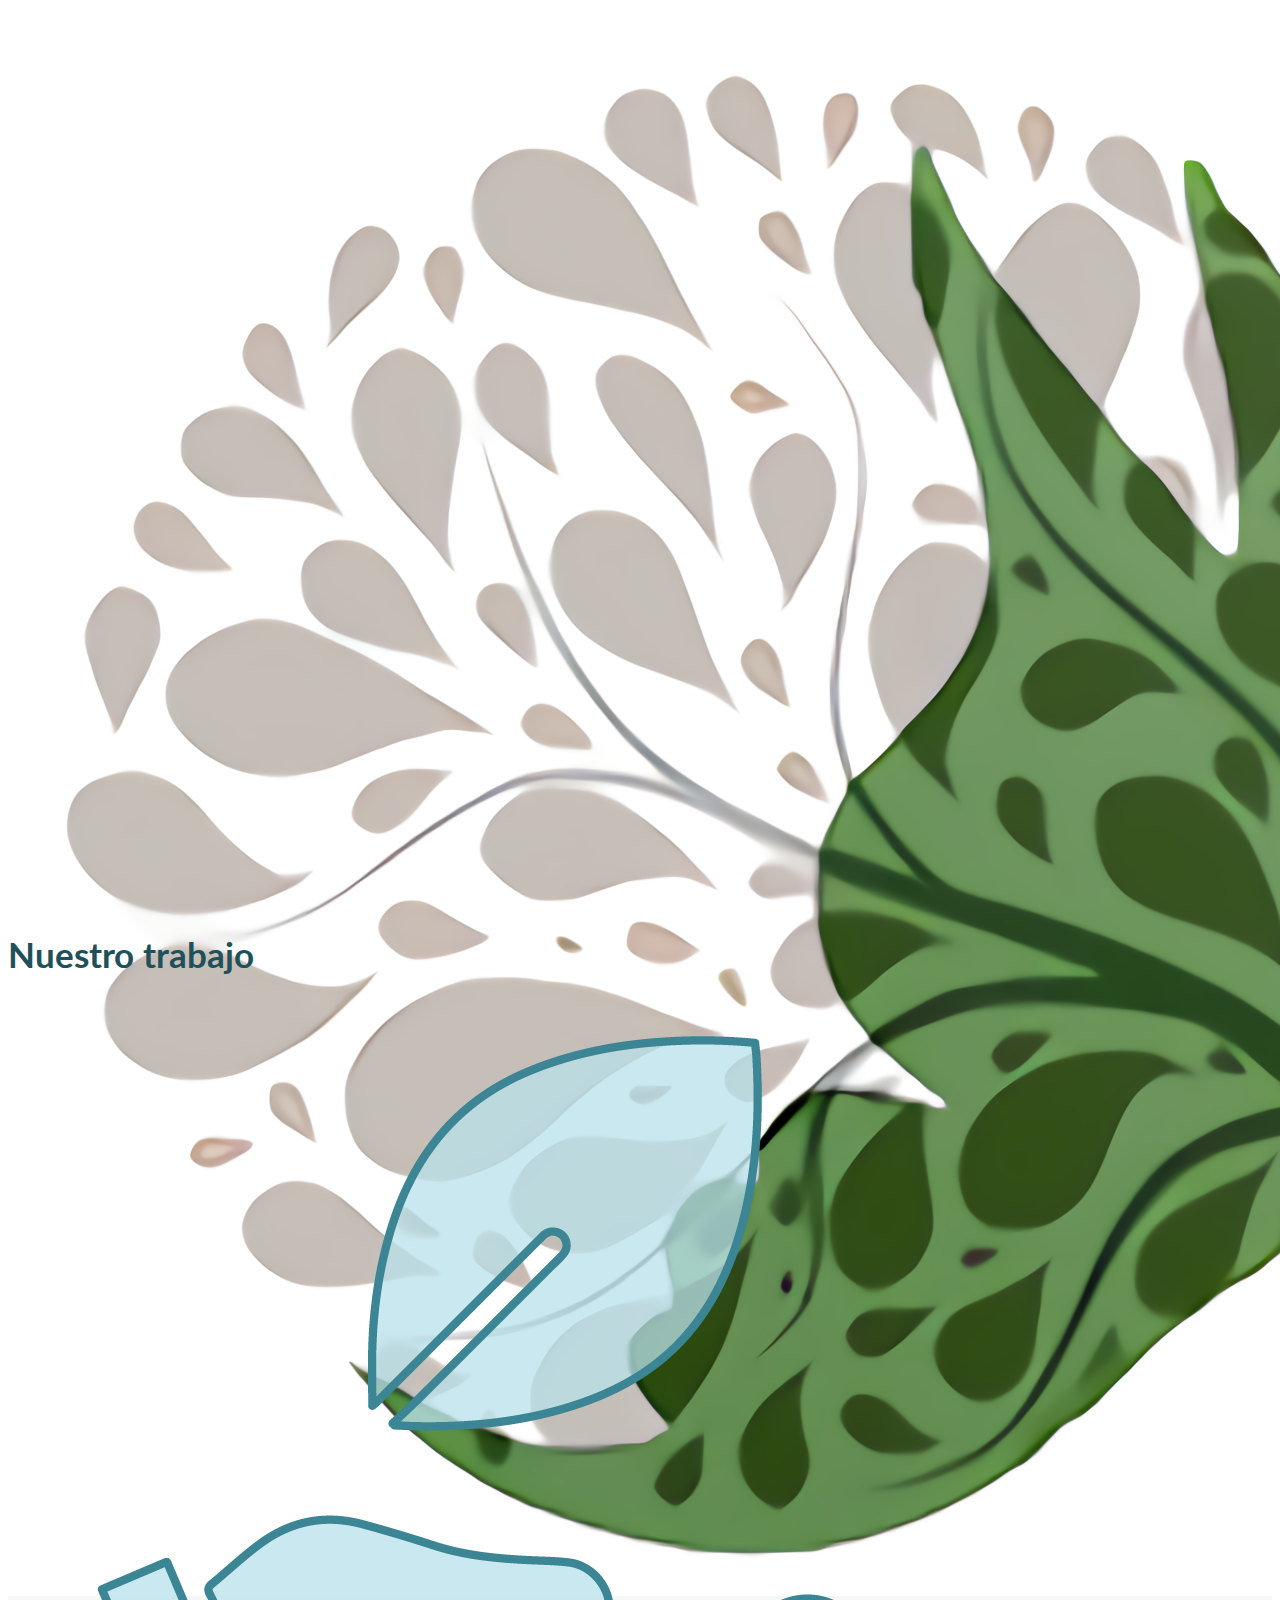
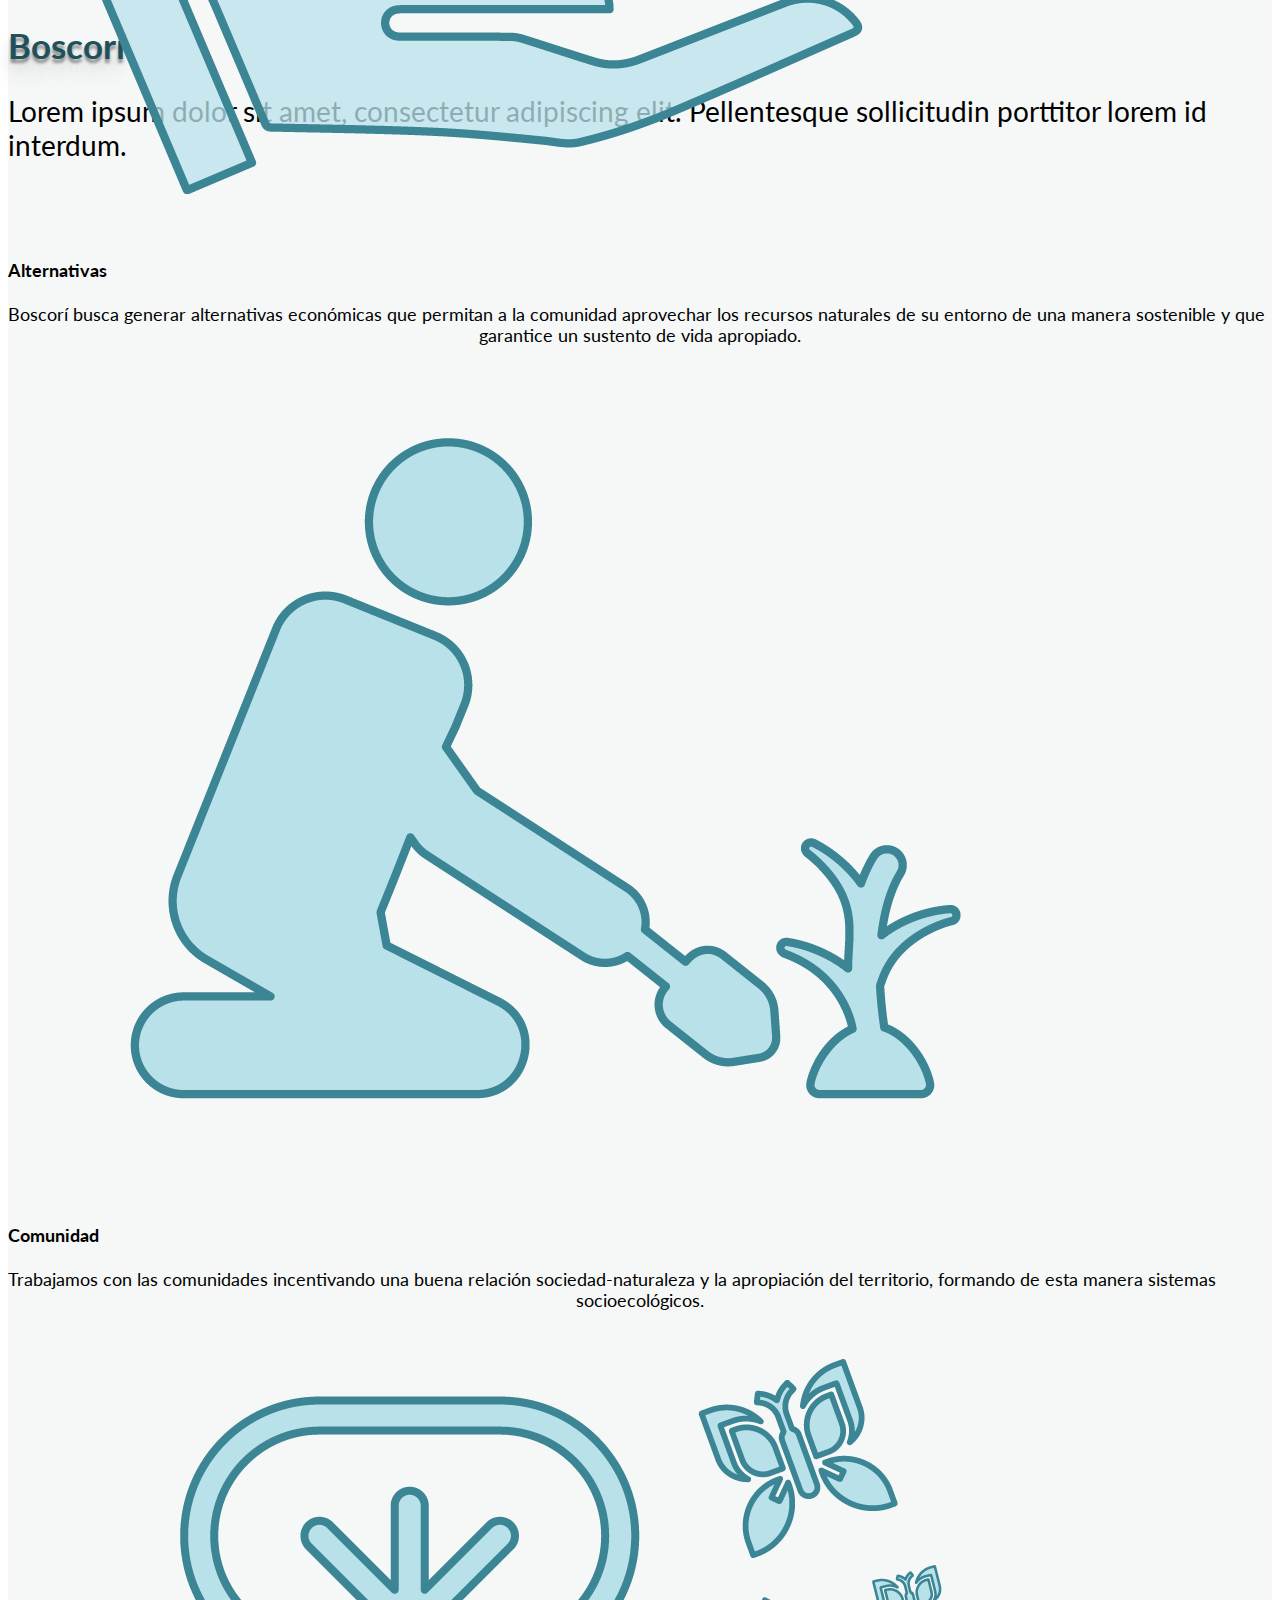
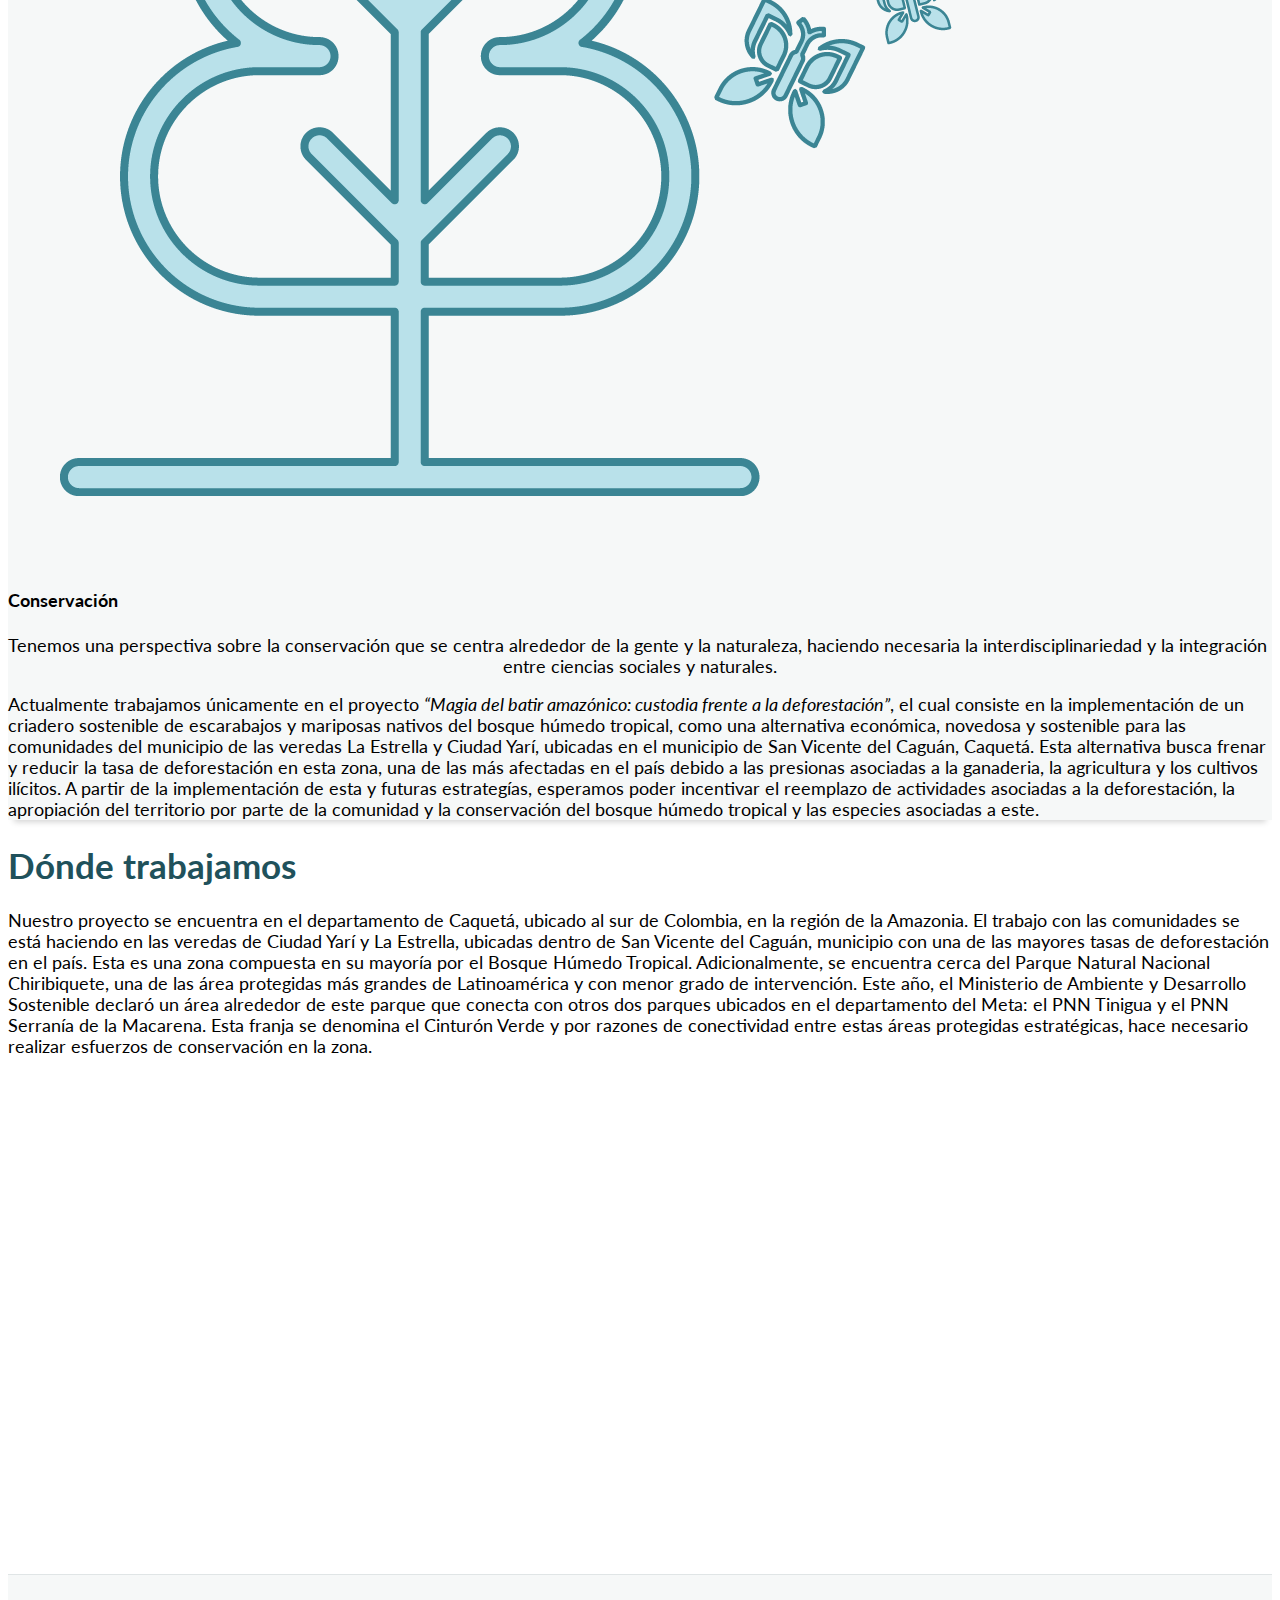
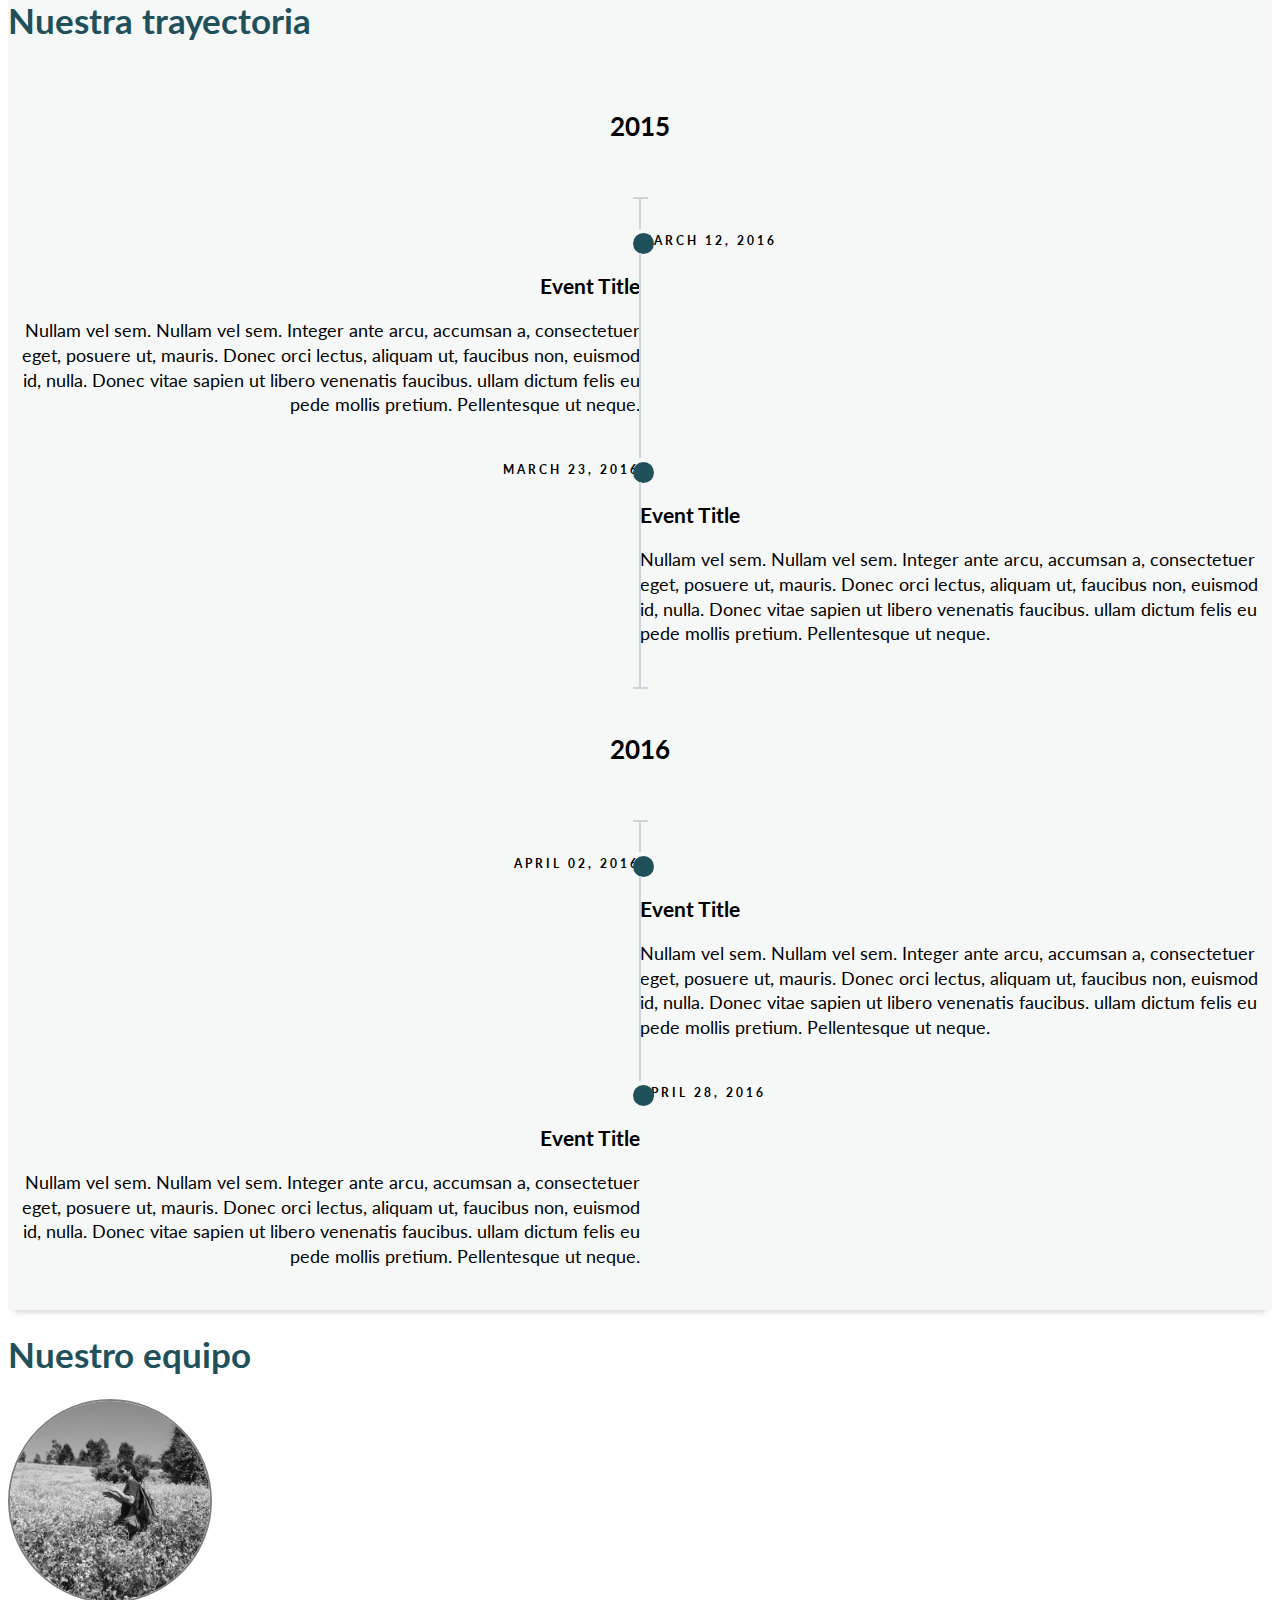
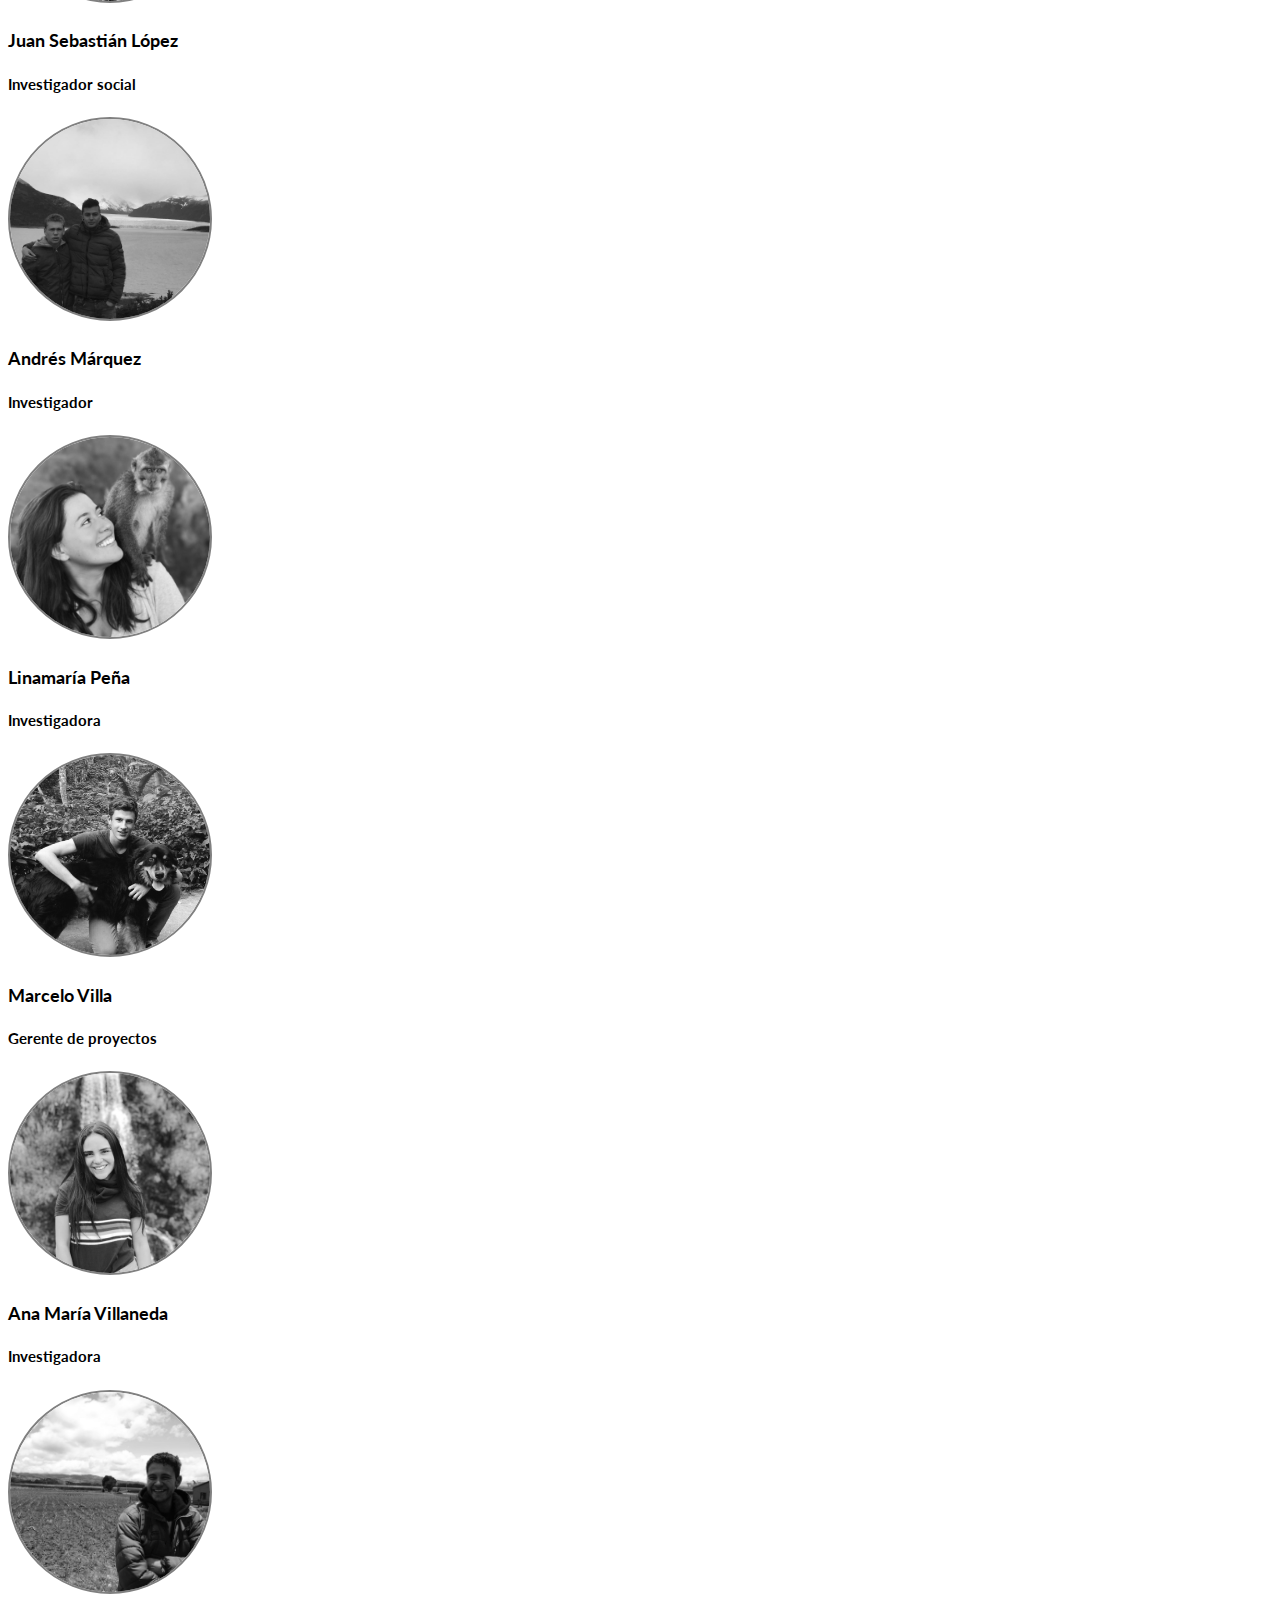
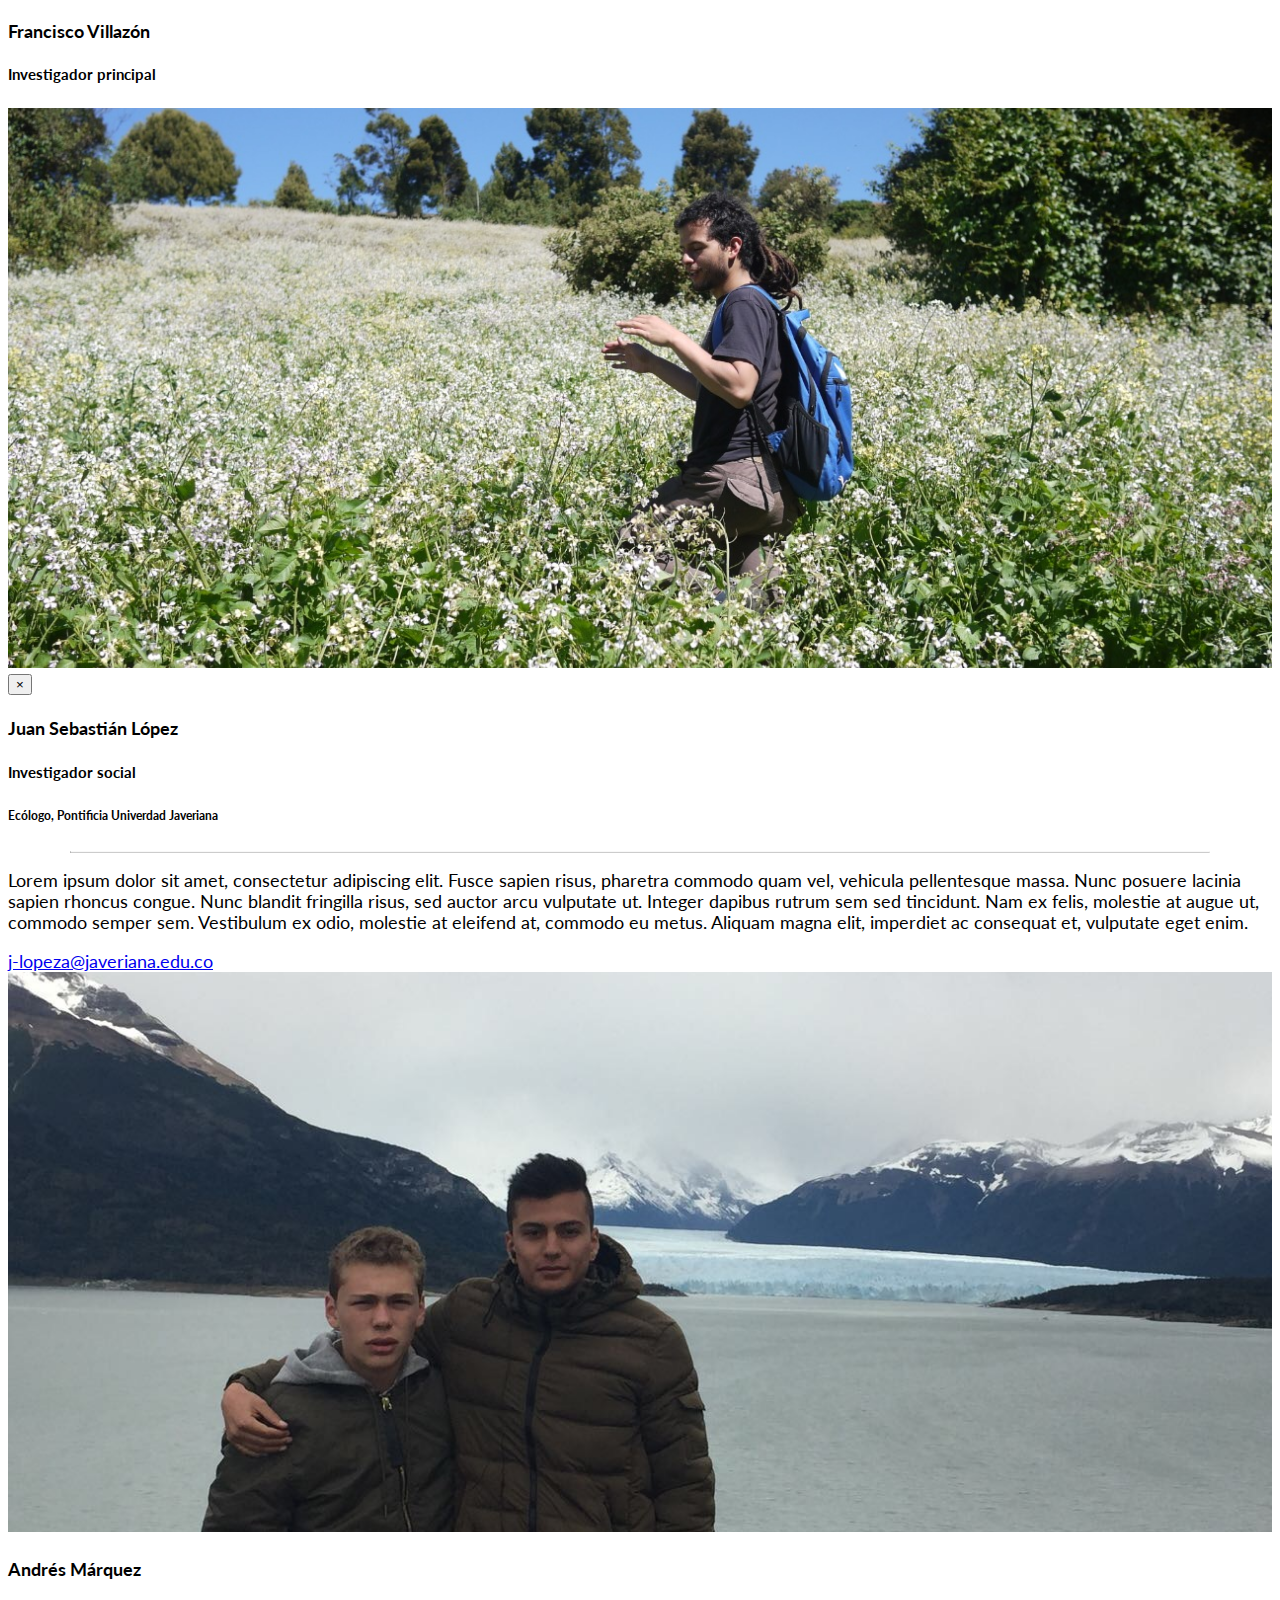
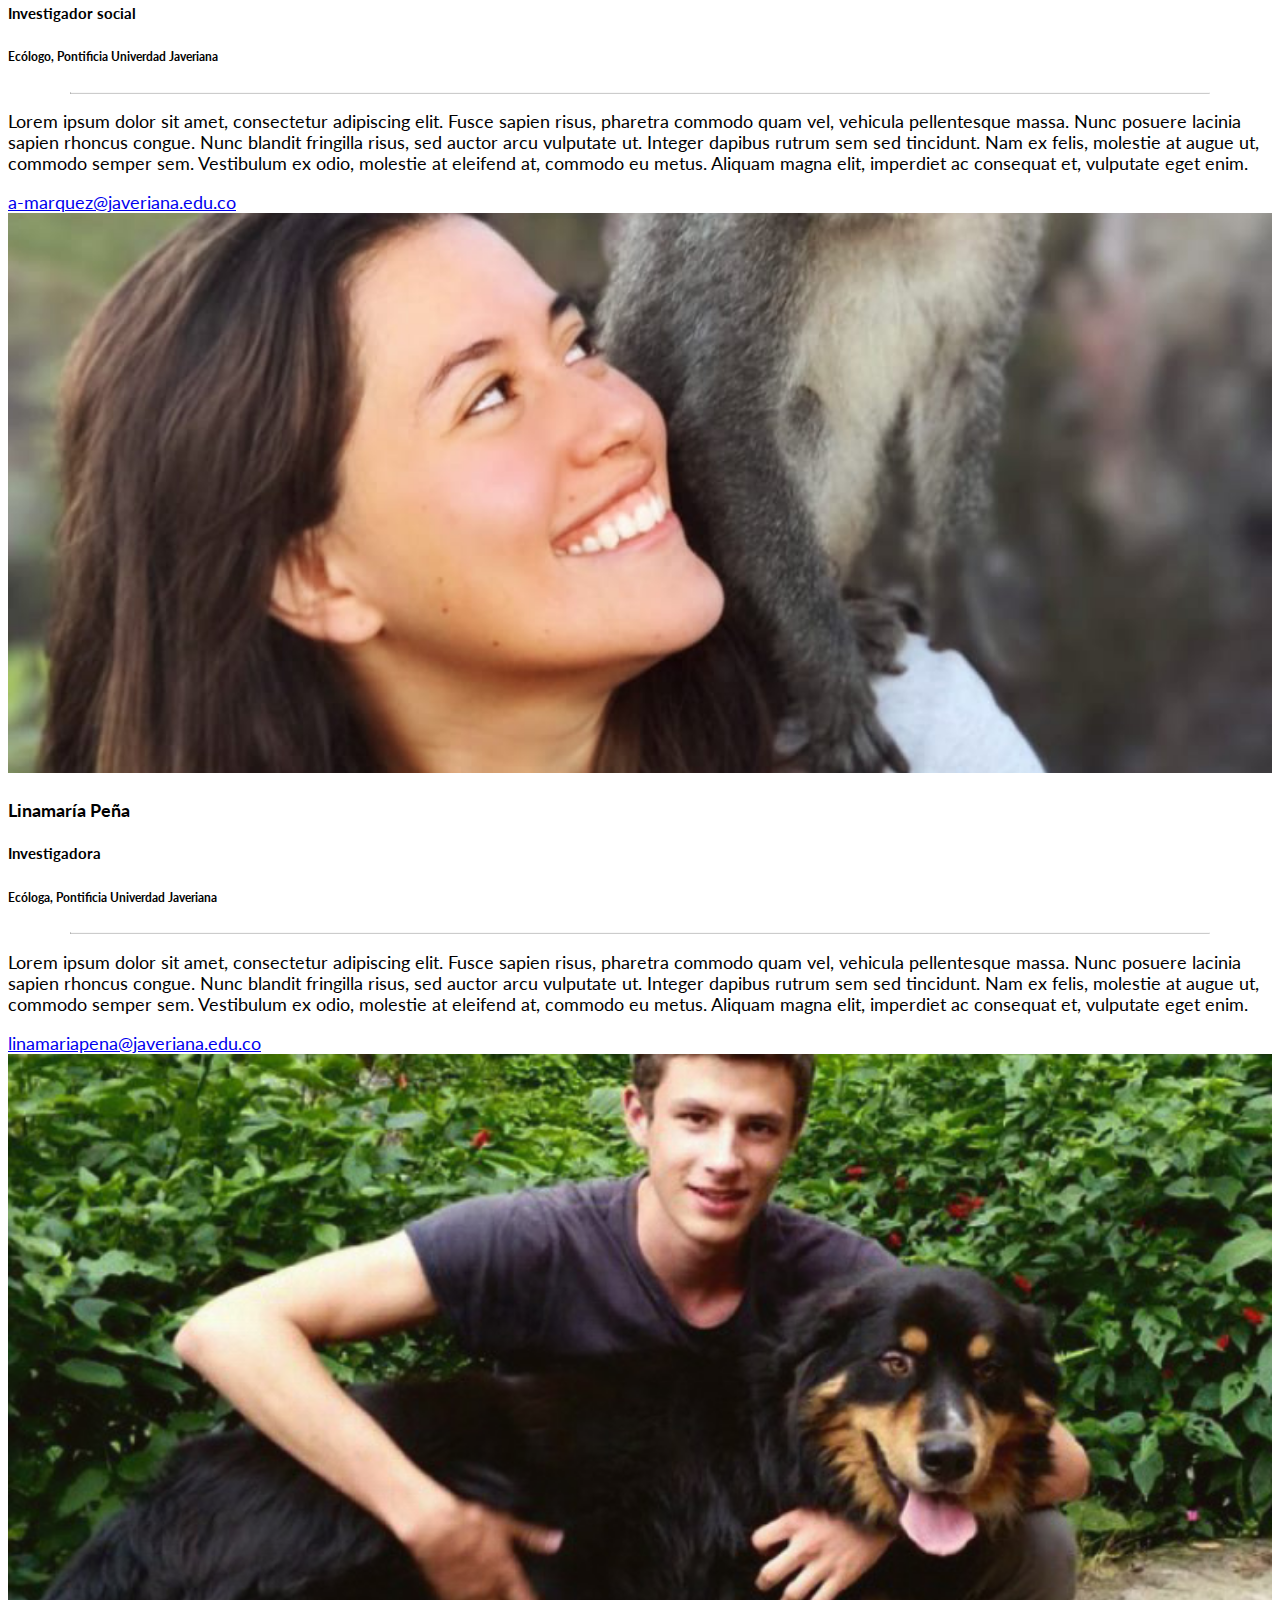
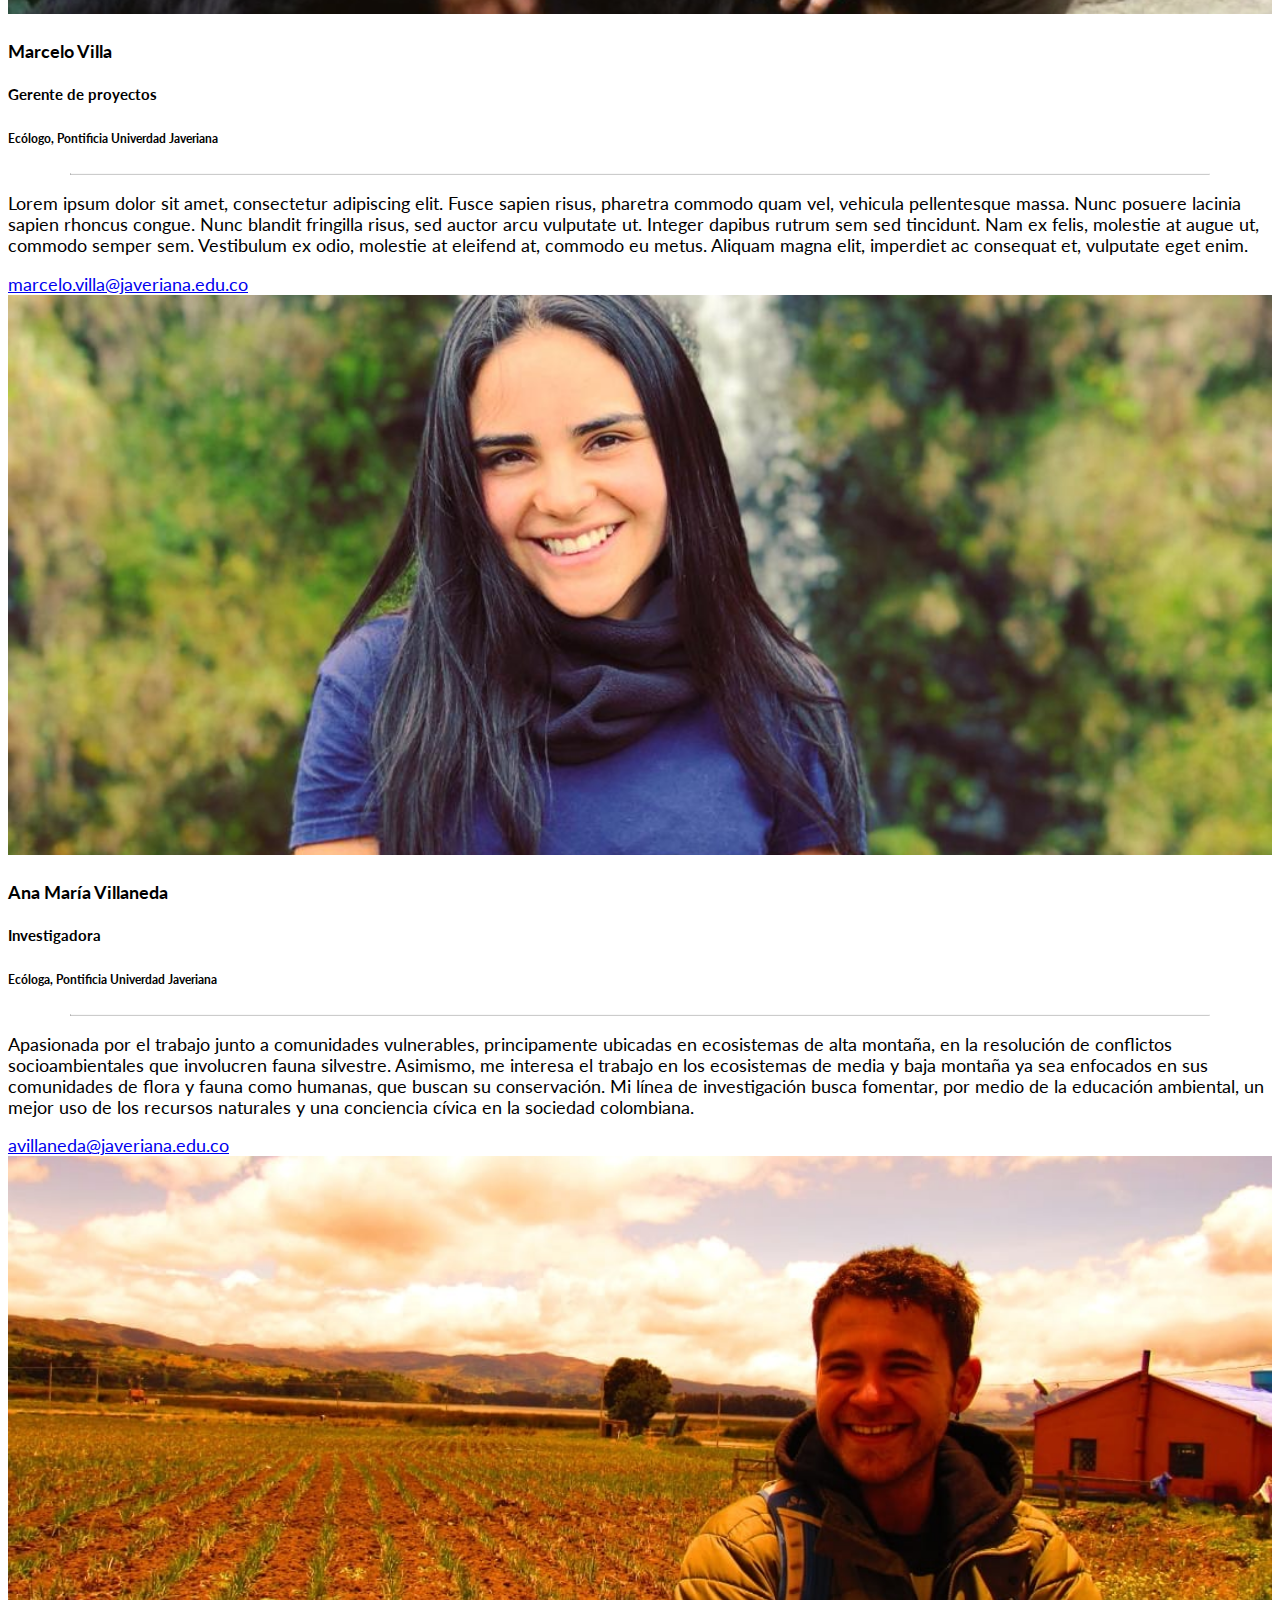
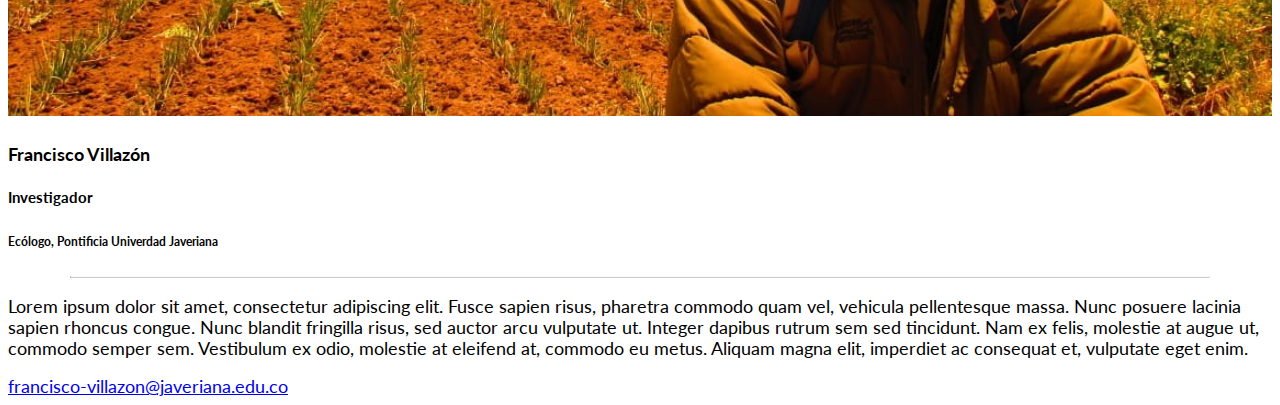
<file: index.html>
<!DOCTYPE html>
<html lang="en">
<head>
    <meta charset="UTF-8">
    <meta name="viewport" content="width=device-width, initial-scale=1, maximum-scale=1">
    <title>Boscorí</title>

    <!-- css CDN's -->
    <link rel="stylesheet" href="https://stackpath.bootstrapcdn.com/bootstrap/4.1.3/css/bootstrap.min.css" integrity="sha384-MCw98/SFnGE8fJT3GXwEOngsV7Zt27NXFoaoApmYm81iuXoPkFOJwJ8ERdknLPMO" crossorigin="anonymous">
    <link href="https://unpkg.com/aos@2.3.1/dist/aos.css" rel="stylesheet">
    <link rel="stylesheet" href="https://js.arcgis.com/4.9/esri/css/main.css">
    <link href="https://fonts.googleapis.com/css?family=Lato:300,700" rel="stylesheet">
    <link rel="stylesheet" href="https://use.fontawesome.com/releases/v5.5.0/css/all.css" integrity="sha384-B4dIYHKNBt8Bc12p+WXckhzcICo0wtJAoU8YZTY5qE0Id1GSseTk6S+L3BlXeVIU" crossorigin="anonymous">

    <!-- own css -->
    <link rel="stylesheet" href="css/timeline.css">
    <link rel="stylesheet" href="css/style.css">

</head>
<body>

    <!-- JUMBOTRON -->
    <div class="jumbotron d-flex flex-column justify-content-center">
        <img src="img/logo.png" class="w-25 mx-auto d-block logo mt-3" alt="">
        <div class="text-center">
            <h1 class="display-2">Boscorí</h1>
            <p class="text-muted mt-2 big w-75 mx-auto">Lorem ipsum dolor sit amet, consectetur adipiscing elit. Pellentesque sollicitudin porttitor lorem id interdum.</p>
        </div>
        <hr class="w-50">
    </div>

    <!-- OUR WORK -->
    <div class="section-1">
        <div class="container py-5">
            <h1 class="text-center">Nuestro trabajo</h1>
            <div class="row mt-5 text-center">
                <div class="col-lg-4 col-md-6 mb-5">
                    <img src="img/icon-1.png" class="img-fluid w-50 mb-3" alt="">
                    <h4>Alternativas</h4>
                    <p class="w-75 mx-auto text-justify align-last">
                        Boscorí busca generar alternativas económicas que permitan a la comunidad aprovechar los recursos naturales de su entorno de una manera sostenible y que garantice un sustento de vida apropiado.
                    </p>
                </div>
                <div class="col-lg-4 col-md-6 mb-5">
                    <img src="img/icon-2.png" class="img-fluid w-50 mb-3" alt="">
                    <h4>Comunidad</h4>
                    <p class="w-75 mx-auto text-justify align-last">
                        Trabajamos con las comunidades incentivando una buena relación sociedad-naturaleza y la apropiación del territorio, formando de esta manera sistemas socioecológicos.
                    </p>
                </div>
                <div class="col-lg-4 col-md-6 mx-auto mb-5">
                    <img src="img/icon-3.png" class="img-fluid w-50 mb-3" alt="">
                    <h4>Conservación</h4>
                    <p class="w-75 mx-auto text-justify align-last">
                        Tenemos una perspectiva sobre la conservación que se centra alrededor de la gente y la naturaleza, haciendo necesaria la interdisciplinariedad y la integración entre ciencias sociales y naturales.
                    </p>
                </div>
            </div>
            <p class="mt-5 w-100 text-justify mx-auto">
                Actualmente trabajamos únicamente en el proyecto <em>&ldquo;Magia del batir amazónico: custodia frente a la deforestación&rdquo;</em>, el cual consiste en la implementación de un criadero sostenible de escarabajos y mariposas nativos del bosque húmedo tropical, como una alternativa económica, novedosa y sostenible para las comunidades del municipio de las veredas La Estrella y Ciudad Yarí, ubicadas en el municipio de San Vicente del Caguán, Caquetá. Esta alternativa busca frenar y reducir la tasa de deforestación en esta zona, una de las más afectadas en el país debido a las presionas asociadas a la ganaderia, la agricultura y los cultivos ilícitos. A partir de la implementación de esta y futuras estrategías, esperamos poder incentivar el reemplazo de actividades asociadas a la deforestación, la apropiación del territorio por parte de la comunidad y la conservación del bosque húmedo tropical y las especies asociadas a este.
            </p>
        </div>
    </div>

    <!-- WHERE ARE WE -->
    <div class="section-2">
        <div class="container py-5">
            <h1 class="text-center">Dónde trabajamos</h1>

            <div class="mt-3 h-100 d-flex flex-column justify-content-center">
                <div class="row">
                    <div class="col-lg-6 d-flex flex-column justify-content-center mb-3">
                        <p class="text-justify">
                            Nuestro proyecto se encuentra en el departamento de Caquetá, ubicado al sur de Colombia, en la región de la Amazonia. El trabajo con las comunidades se está haciendo en las veredas de Ciudad Yarí y La Estrella, ubicadas dentro de San Vicente del Caguán, municipio con una de las mayores tasas de deforestación en el país. Esta es una zona compuesta en su mayoría por el Bosque Húmedo Tropical. Adicionalmente, se encuentra cerca del Parque Natural Nacional Chiribiquete, una de las área protegidas más grandes de Latinoamérica y con menor grado de intervención. Este año, el Ministerio de Ambiente y Desarrollo Sostenible declaró un área alrededor de este parque que conecta con otros dos parques ubicados en el departamento del Meta: el PNN Tinigua y el PNN Serranía de la Macarena. Esta franja se denomina el Cinturón Verde y por razones de conectividad entre estas áreas protegidas estratégicas, hace necesario realizar esfuerzos de conservación en la zona.
                        </p>
                    </div>
                    <div class="col-lg-6">
                        <div id="map" class="mx-auto"></div>
                    </div>
                </div>
            </div>

        </div>
    </div>


    <!-- TIMELINE -->
    <div class="section-3">
        <div class="container py-5">
            <h1 class="text-center">Nuestra trayectoria</h1>
            <div class="row example-centered mt-5">
                <div class="col-12">
                    <ul class="timeline timeline-centered">

                        <!-- 2015 -->
                        <li class="timeline-item period beginning">
                            <div class="timeline-info"></div>
                            <div class="timeline-marker"></div>
                            <div class="timeline-content">
                                <h2 class="timeline-title">2015</h2>
                            </div>
                        </li>
                        <li class="timeline-item">
                            <div class="timeline-info">
                                <span>March 12, 2016</span>
                            </div>
                            <div class="timeline-marker"></div>
                            <div class="timeline-content">
                                <h3 class="timeline-title">Event Title</h3>
                                <p>Nullam vel sem. Nullam vel sem. Integer ante arcu, accumsan a, consectetuer eget, posuere ut, mauris. Donec orci lectus, aliquam ut, faucibus non, euismod id, nulla. Donec vitae sapien ut libero venenatis faucibus. ullam dictum felis
                                    eu pede mollis pretium. Pellentesque ut neque.</p>
                            </div>
                        </li>
                        <li class="timeline-item">
                            <div class="timeline-info">
                                <span>March 23, 2016</span>
                            </div>
                            <div class="timeline-marker"></div>
                            <div class="timeline-content">
                                <h3 class="timeline-title">Event Title</h3>
                                <p>Nullam vel sem. Nullam vel sem. Integer ante arcu, accumsan a, consectetuer eget, posuere ut, mauris. Donec orci lectus, aliquam ut, faucibus non, euismod id, nulla. Donec vitae sapien ut libero venenatis faucibus. ullam dictum felis
                                    eu pede mollis pretium. Pellentesque ut neque. </p>
                            </div>
                        </li>

                        <!-- 2016 -->
                        <li class="timeline-item period">
                            <div class="timeline-info"></div>
                            <div class="timeline-marker"></div>
                            <div class="timeline-content">
                                <h2 class="timeline-title">2016</h2>
                            </div>
                        </li>
                        <li class="timeline-item">
                            <div class="timeline-info">
                                <span>April 02, 2016</span>
                            </div>
                            <div class="timeline-marker"></div>
                            <div class="timeline-content">
                                <h3 class="timeline-title">Event Title</h3>
                                <p>Nullam vel sem. Nullam vel sem. Integer ante arcu, accumsan a, consectetuer eget, posuere ut, mauris. Donec orci lectus, aliquam ut, faucibus non, euismod id, nulla. Donec vitae sapien ut libero venenatis faucibus. ullam dictum felis
                                    eu pede mollis pretium. Pellentesque ut neque. </p>
                            </div>
                        </li>
                        <li class="timeline-item">
                            <div class="timeline-info">
                                <span>April 28, 2016</span>
                            </div>
                            <div class="timeline-marker"></div>
                            <div class="timeline-content">
                                <h3 class="timeline-title">Event Title</h3>
                                <p>Nullam vel sem. Nullam vel sem. Integer ante arcu, accumsan a, consectetuer eget, posuere ut, mauris. Donec orci lectus, aliquam ut, faucibus non, euismod id, nulla. Donec vitae sapien ut libero venenatis faucibus. ullam dictum felis
                                    eu pede mollis pretium. Pellentesque ut neque. </p>
                            </div>
                        </li>
                    </ul>
                </div>
            </div>
        </div>
    </div>

    <!-- OUR TEAM -->
    <div class="section-4">
        <div class="container">
            <h1 class="text-center my-3">Nuestro equipo</h1>
            <div class="row text-center pt-4">
                <div class="col-lg-4 col-sm-6 member mb-4">
                    <a href="" data-toggle="modal" data-target="#modal-JL"><img src="img/JL.jpg" alt=""></a>
                    <h4 class="mt-3">Juan Sebastián López</h4>
                    <h5 class="text-muted">Investigador social</h5>
                </div>
                <div class="col-lg-4 col-sm-6 member mb-4">
                    <a href="" data-toggle="modal" data-target="#modal-AM"><img src="img/AM.jpg" alt=""></a>
                    <h4 class="mt-3">Andrés Márquez</h4>
                    <h5 class="text-muted">Investigador</h5>
                </div>
                <div class="col-lg-4 col-sm-6 member mb-4">
                    <a href="" data-toggle="modal" data-target="#modal-LM"><img src="img/LP.jpg" alt=""></a>
                    <h4 class="mt-3">Linamaría Peña</h4>
                    <h5 class="text-muted">Investigadora</h5>
                </div>
                <div class="col-lg-4 col-sm-6 member mb-4">
                    <a href="" data-toggle="modal" data-target="#modal-MV"><img src="img/MV.png" alt=""></a>
                    <h4 class="mt-3">Marcelo Villa</h4>
                    <h5 class="text-muted">Gerente de proyectos</h5>
                </div>
                <div class="col-lg-4 col-sm-6 member mb-4">
                    <a href="" data-toggle="modal" data-target="#modal-AV"><img src="img/AV.jpg" alt=""></a>
                    <h4 class="mt-3">Ana María Villaneda</h4>
                    <h5 class="text-muted">Investigadora</h5>
                </div>
                <div class="col-lg-4 col-sm-6 member mb-4">
                    <a href="" data-toggle="modal" data-target="#modal-FV"><img src="img/FV.jpg" alt=""></a>
                    <h4 class="mt-3">Francisco Villazón</h4>
                    <h5 class="text-muted">Investigador principal</h5>
                </div>
            </div>
        </div>
    </div>

    <!-- MODALS -->
    <div class="modal fade" tabindex="-1" role="dialog" id="modal-JL">
        <div class="modal-dialog modal-lg" role="document">
            <div class="modal-content">
                <div class="modal-body p-0">
                    <div class="row full-member">
                        <div class="col-lg-5">
                            <img src="img/JL.jpg" alt="" class="img-fluid">
                        </div>
                        <div class="col-lg-7">
                            <button type="button" class="close ml-auto mr-2 mt-1" data-dismiss="modal" aria-label="Close">
                                <span aria-hidden="true">&times;</span>
                            </button>
                            <div class="d-flex flex-column justify-content-center p-5">
                                <h4>Juan Sebastián López</h4>
                                <h5 class="text-muted">Investigador social</h5>
                                <h6 class="text-muted">Ecólogo, Pontificia Univerdad Javeriana</h6>
                                <hr class="w-50 ml-0">
                                <p class="text-justify">
                                    Lorem ipsum dolor sit amet, consectetur adipiscing elit. Fusce sapien risus, pharetra commodo quam vel, vehicula pellentesque massa. Nunc posuere lacinia sapien rhoncus congue. Nunc blandit fringilla risus, sed auctor arcu vulputate ut. Integer dapibus rutrum sem sed tincidunt. Nam ex felis, molestie at augue ut, commodo semper sem. Vestibulum ex odio, molestie at eleifend at, commodo eu metus. Aliquam magna elit, imperdiet ac consequat et, vulputate eget enim.
                                </p>
                                <span>
                                    <i class="far fa-envelope text-muted"></i><a href="mailto:j-lopeza@javeriana.edu.co <j-lopeza@javeriana.edu.co>"> j-lopeza@javeriana.edu.co</a>
                                </span>
                            </div>
                        </div>
                    </div>
                </div>
            </div>
        </div>
    </div>
    <div class="modal fade" tabindex="-1" role="dialog" id="modal-AM">
        <div class="modal-dialog modal-lg" role="document">
            <div class="modal-content">
                <div class="modal-body p-0">
                    <div class="row full-member">
                        <div class="col-lg-5">
                            <img src="img/AM.jpg" alt="" class="img-fluid">
                        </div>
                        <div class="col-lg-7 d-flex flex-column justify-content-center p-5">
                            <h4>Andrés Márquez</h4>
                            <h5 class="text-muted">Investigador social</h5>
                            <h6 class="text-muted">Ecólogo, Pontificia Univerdad Javeriana</h6>
                            <hr class="w-50 ml-0">
                            <p class="text-justify">
                                Lorem ipsum dolor sit amet, consectetur adipiscing elit. Fusce sapien risus, pharetra commodo quam vel, vehicula pellentesque massa. Nunc posuere lacinia sapien rhoncus congue. Nunc blandit fringilla risus, sed auctor arcu vulputate ut. Integer dapibus rutrum sem sed tincidunt. Nam ex felis, molestie at augue ut, commodo semper sem. Vestibulum ex odio, molestie at eleifend at, commodo eu metus. Aliquam magna elit, imperdiet ac consequat et, vulputate eget enim.
                            </p>
                            <span>
                                <i class="far fa-envelope text-muted"></i><a href="mailto:j-lopeza@javeriana.edu.co <j-lopeza@javeriana.edu.co>"> a-marquez@javeriana.edu.co</a>
                            </span>
                        </div>
                    </div>
                </div>
            </div>
        </div>
    </div>
    <div class="modal fade" tabindex="-1" role="dialog" id="modal-LM">
        <div class="modal-dialog modal-lg" role="document">
            <div class="modal-content">
                <div class="modal-body p-0">
                    <div class="row full-member">
                        <div class="col-lg-5">
                            <img src="img/LP.jpg" alt="" class="img-fluid">
                        </div>
                        <div class="col-lg-7 d-flex flex-column justify-content-center p-5">
                            <h4>Linamaría Peña</h4>
                            <h5 class="text-muted">Investigadora</h5>
                            <h6 class="text-muted">Ecóloga, Pontificia Univerdad Javeriana</h6>
                            <hr class="w-50 ml-0">
                            <p class="text-justify">
                                Lorem ipsum dolor sit amet, consectetur adipiscing elit. Fusce sapien risus, pharetra commodo quam vel, vehicula pellentesque massa. Nunc posuere lacinia sapien rhoncus congue. Nunc blandit fringilla risus, sed auctor arcu vulputate ut. Integer dapibus rutrum sem sed tincidunt. Nam ex felis, molestie at augue ut, commodo semper sem. Vestibulum ex odio, molestie at eleifend at, commodo eu metus. Aliquam magna elit, imperdiet ac consequat et, vulputate eget enim.
                            </p>
                            <span>
                                <i class="far fa-envelope text-muted"></i><a href="mailto:j-lopeza@javeriana.edu.co <j-lopeza@javeriana.edu.co>"> linamariapena@javeriana.edu.co</a>
                            </span>
                        </div>
                    </div>
                </div>
            </div>
        </div>
    </div>
    <div class="modal fade" tabindex="-1" role="dialog" id="modal-MV">
        <div class="modal-dialog modal-lg" role="document">
            <div class="modal-content">
                <div class="modal-body p-0">
                    <div class="row full-member">
                        <div class="col-lg-5">
                            <img src="img/MV.png" alt="" class="img-fluid">
                        </div>
                        <div class="col-lg-7 d-flex flex-column justify-content-center p-5">
                            <h4>Marcelo Villa</h4>
                            <h5 class="text-muted">Gerente de proyectos</h5>
                            <h6 class="text-muted">Ecólogo, Pontificia Univerdad Javeriana</h6>
                            <hr class="w-50 ml-0">
                            <p class="text-justify">
                                Lorem ipsum dolor sit amet, consectetur adipiscing elit. Fusce sapien risus, pharetra commodo quam vel, vehicula pellentesque massa. Nunc posuere lacinia sapien rhoncus congue. Nunc blandit fringilla risus, sed auctor arcu vulputate ut. Integer dapibus rutrum sem sed tincidunt. Nam ex felis, molestie at augue ut, commodo semper sem. Vestibulum ex odio, molestie at eleifend at, commodo eu metus. Aliquam magna elit, imperdiet ac consequat et, vulputate eget enim.
                            </p>
                            <span>
                                <i class="far fa-envelope text-muted"></i><a href="mailto:j-lopeza@javeriana.edu.co <j-lopeza@javeriana.edu.co>"> marcelo.villa@javeriana.edu.co</a>
                            </span>
                        </div>
                    </div>
                </div>
            </div>
        </div>
    </div>
    <div class="modal fade" tabindex="-1" role="dialog" id="modal-AV">
        <div class="modal-dialog modal-lg" role="document">
            <div class="modal-content">
                <div class="modal-body p-0">
                    <div class="row full-member">
                        <div class="col-lg-5">
                            <img src="img/AV.jpg" alt="" class="img-fluid">
                        </div>
                        <div class="col-lg-7 d-flex flex-column justify-content-center p-5">
                            <h4>Ana María Villaneda</h4>
                            <h5 class="text-muted">Investigadora</h5>
                            <h6 class="text-muted">Ecóloga, Pontificia Univerdad Javeriana</h6>
                            <hr class="w-50 ml-0">
                            <p class="text-justify">
                                Apasionada por el trabajo junto a comunidades vulnerables, principamente ubicadas en ecosistemas de alta montaña, en la resolución de conflictos socioambientales que involucren fauna silvestre. Asimismo, me interesa el trabajo en los ecosistemas de media y baja montaña ya sea enfocados en sus comunidades de flora y fauna como humanas, que buscan su conservación. Mi línea de investigación busca fomentar, por medio de la educación ambiental, un mejor uso de los recursos naturales y una conciencia cívica en la sociedad colombiana.
                            </p>
                            <span>
                                <i class="far fa-envelope text-muted"></i><a href="mailto:j-lopeza@javeriana.edu.co <j-lopeza@javeriana.edu.co>"> avillaneda@javeriana.edu.co</a>
                            </span>
                        </div>
                    </div>
                </div>
            </div>
        </div>
    </div>
    <div class="modal fade" tabindex="-1" role="dialog" id="modal-FV">
        <div class="modal-dialog modal-lg" role="document">
            <div class="modal-content">
                <div class="modal-body p-0">
                    <div class="row full-member">
                        <div class="col-lg-5">
                            <img src="img/FV.jpg" alt="" class="img-fluid">
                        </div>
                        <div class="col-lg-7 d-flex flex-column justify-content-center p-5">
                            <h4>Francisco Villazón</h4>
                            <h5 class="text-muted">Investigador</h5>
                            <h6 class="text-muted">Ecólogo, Pontificia Univerdad Javeriana</h6>
                            <hr class="w-50 ml-0">
                            <p class="text-justify">
                                Lorem ipsum dolor sit amet, consectetur adipiscing elit. Fusce sapien risus, pharetra commodo quam vel, vehicula pellentesque massa. Nunc posuere lacinia sapien rhoncus congue. Nunc blandit fringilla risus, sed auctor arcu vulputate ut. Integer dapibus rutrum sem sed tincidunt. Nam ex felis, molestie at augue ut, commodo semper sem. Vestibulum ex odio, molestie at eleifend at, commodo eu metus. Aliquam magna elit, imperdiet ac consequat et, vulputate eget enim.
                            </p>
                            <span>
                                <i class="far fa-envelope text-muted"></i><a href="mailto:j-lopeza@javeriana.edu.co <j-lopeza@javeriana.edu.co>"> francisco-villazon@javeriana.edu.co</a>
                            </span>
                        </div>
                    </div>
                </div>
            </div>
        </div>
    </div>


    <!-- js CDN's -->
    <script src="https://code.jquery.com/jquery-3.3.1.slim.min.js" integrity="sha384-q8i/X+965DzO0rT7abK41JStQIAqVgRVzpbzo5smXKp4YfRvH+8abtTE1Pi6jizo" crossorigin="anonymous"></script>
    <script src="https://cdnjs.cloudflare.com/ajax/libs/popper.js/1.14.3/umd/popper.min.js" integrity="sha384-ZMP7rVo3mIykV+2+9J3UJ46jBk0WLaUAdn689aCwoqbBJiSnjAK/l8WvCWPIPm49" crossorigin="anonymous"></script>
    <script src="https://stackpath.bootstrapcdn.com/bootstrap/4.1.3/js/bootstrap.min.js" integrity="sha384-ChfqqxuZUCnJSK3+MXmPNIyE6ZbWh2IMqE241rYiqJxyMiZ6OW/JmZQ5stwEULTy" crossorigin="anonymous"></script>
    <script src="https://unpkg.com/aos@2.3.1/dist/aos.js"></script>
    <script src="https://js.arcgis.com/4.9/"></script>

    <!-- own js file -->
    <script src="js/main.js"></script>
</body>
</html>
</file>
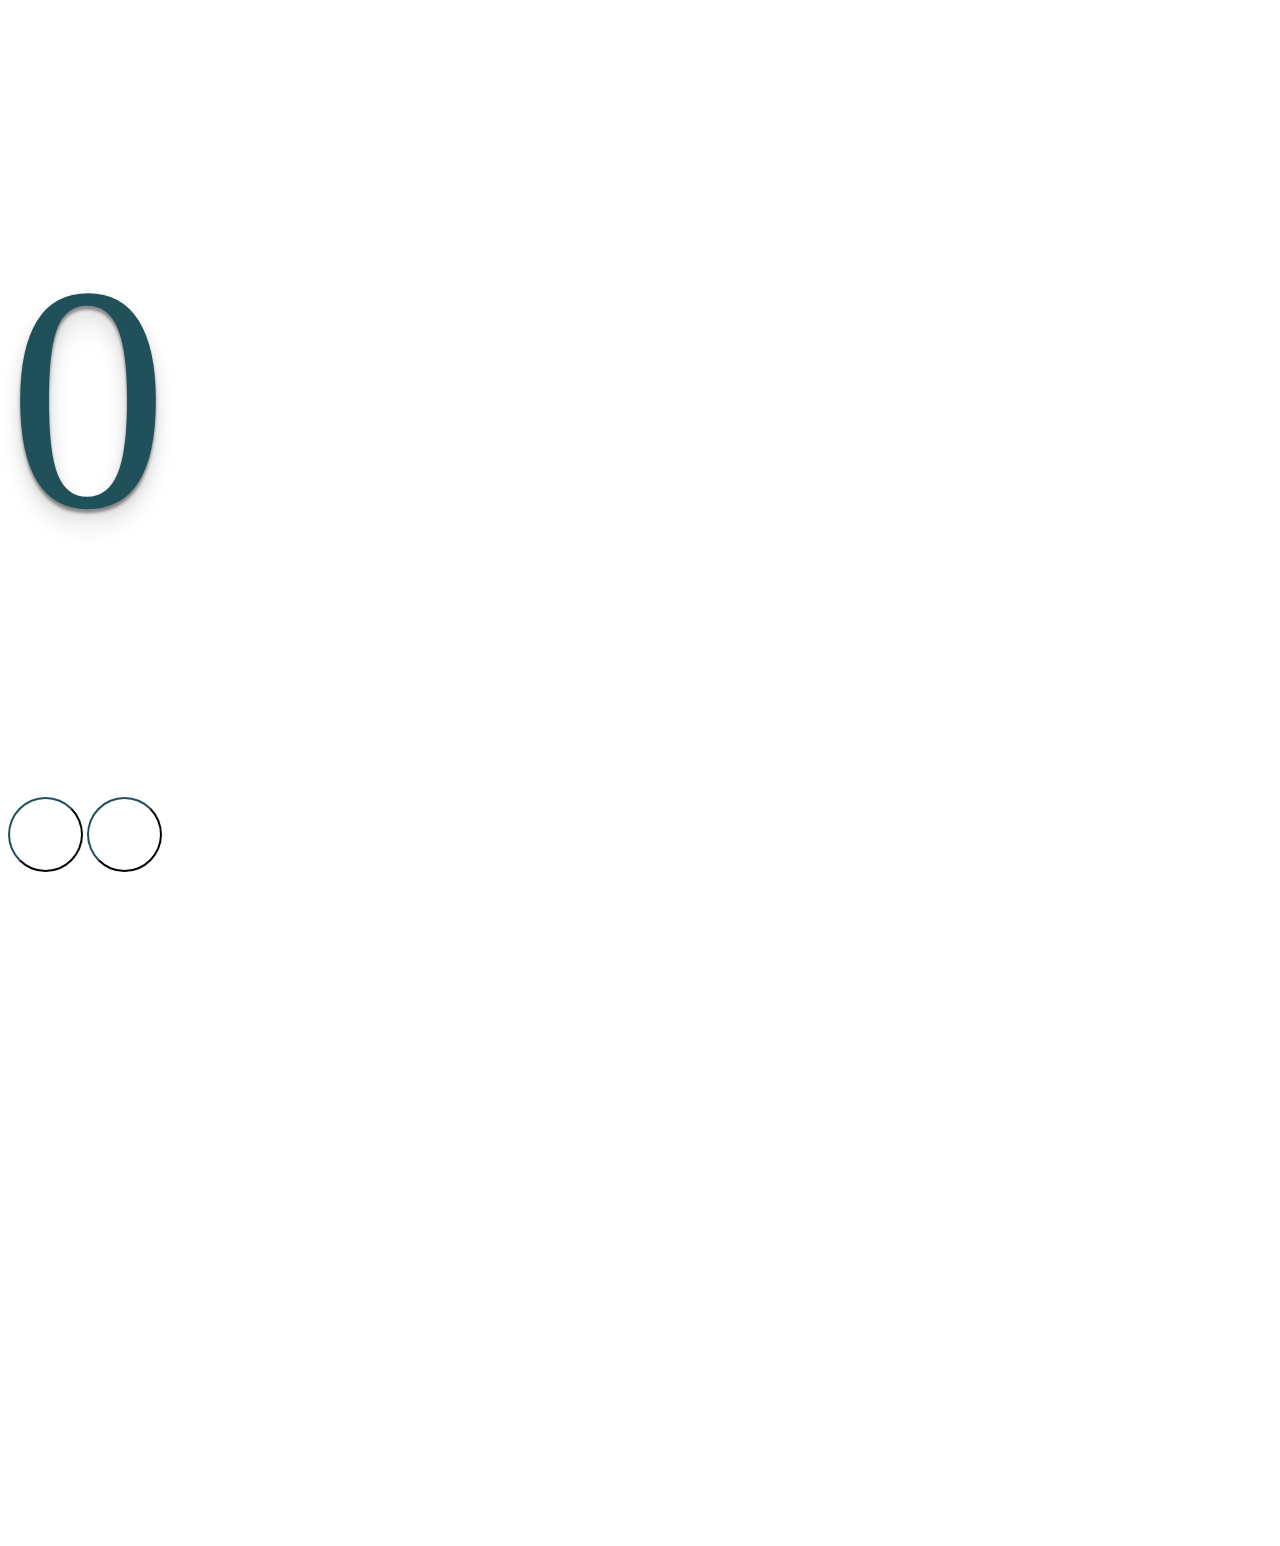
<file: presentacion.html>
<!DOCTYPE html>
<html lang="en">
<head>
    <meta charset="UTF-8">
    <title>Presentación | Boscorí</title>
    <link rel="stylesheet" href="https://stackpath.bootstrapcdn.com/bootstrap/4.1.3/css/bootstrap.min.css" integrity="sha384-MCw98/SFnGE8fJT3GXwEOngsV7Zt27NXFoaoApmYm81iuXoPkFOJwJ8ERdknLPMO" crossorigin="anonymous">
    <link href="https://unpkg.com/aos@2.3.1/dist/aos.css" rel="stylesheet">
    <link rel="stylesheet" href="https://js.arcgis.com/4.9/esri/css/main.css">
    <link href="https://fonts.googleapis.com/css?family=Lato:300,400" rel="stylesheet">
    <link rel="stylesheet" href="https://use.fontawesome.com/releases/v5.5.0/css/all.css" integrity="sha384-B4dIYHKNBt8Bc12p+WXckhzcICo0wtJAoU8YZTY5qE0Id1GSseTk6S+L3BlXeVIU" crossorigin="anonymous">

    <link rel="stylesheet" href="css/style2.css">
</head>
<body>

    <div class="row">
        <div class="col-md-12 text-center d-flex flex-column justify-content-center">
            <h1 class="display-1 counter mb-5">0</h1>
            <div class="mt-5">
                <button class="btn btn-outline-primary shadow start mr-3"><i class="fas fa-play"></i></button>
                <button class="btn btn-outline-primary shadow pause ml-3"><i class="fas fa-pause"></i></button>
            </div>
        </div>
    </div>


    <iframe class="d-block mx-auto mb-5" src="//slides.com/marcelovilla9/deck-3/embed?style=light" width="576" height="420" scrolling="no" frameborder="0" webkitallowfullscreen mozallowfullscreen allowfullscreen></iframe>



<script src="https://code.jquery.com/jquery-3.3.1.slim.min.js" integrity="sha384-q8i/X+965DzO0rT7abK41JStQIAqVgRVzpbzo5smXKp4YfRvH+8abtTE1Pi6jizo" crossorigin="anonymous"></script>
<script src="js/timer.js"></script>

</body>
</html>
</file>
<file: css/timeline.css>
/*

Taken from: https://freefrontend.com/css-timelines/
CodPen:     https://codepen.io/z-/pen/bwPBjY

*/



/*==================================
    TIMELINE
==================================*/
/*-- GENERAL STYLES
------------------------------*/
.timeline {
    line-height: 1.4em;
    list-style: none;
    margin: 0;
    padding: 0;
    width: 100%;
}
.timeline h1, .timeline h2, .timeline h3, .timeline h4, .timeline h5, .timeline h6 {
    line-height: inherit;
}

/*----- TIMELINE ITEM -----*/
.timeline-item {
    padding-left: 40px;
    position: relative;
}
.timeline-item:last-child {
    padding-bottom: 0;
}

/*----- TIMELINE INFO -----*/
.timeline-info {
    font-size: 12px;
    font-weight: 700;
    letter-spacing: 3px;
    margin: 0 0 .5em 0;
    text-transform: uppercase;
    white-space: nowrap;
}

/*----- TIMELINE MARKER -----*/
.timeline-marker {
    position: absolute;
    top: 0;
    bottom: 0;
    left: 0;
    width: 15px;
}
.timeline-marker:before {
    background: #20515B;
    border: 3px solid transparent;
    border-radius: 100%;
    content: "";
    display: block;
    height: 15px;
    position: absolute;
    top: 4px;
    left: 0;
    width: 15px;
    transition: background 0.3s ease-in-out, border 0.3s ease-in-out;
}
.timeline-marker:after {
    content: "";
    width: 2px;
    background: #CCD5DB;
    display: block;
    position: absolute;
    top: 24px;
    bottom: 0;
    left: 6px;
}
.timeline-item:last-child .timeline-marker:after {
    content: none;
}

.timeline-item:not(.period):hover .timeline-marker:before {
    background: transparent;
    border: 3px solid #20515B;
}

/*----- TIMELINE CONTENT -----*/
.timeline-content {
    padding-bottom: 40px;
}
.timeline-content p:last-child {
    margin-bottom: 0;
}

/*----- TIMELINE PERIOD -----*/
.period {
    padding: 0;
}
.period .timeline-info {
    display: none;
}
.period .timeline-marker:before {
    background: transparent;
    content: "";
    width: 15px;
    height: auto;
    border: none;
    border-radius: 0;
    top: 0;
    bottom: 30px;
    position: absolute;
    border-top: 2px solid #CCD5DB;
    border-bottom: 2px solid #CCD5DB;
}
.period .timeline-marker:after {
    content: "";
    height: 32px;
    top: auto;
}
.period .timeline-content {
    padding: 40px 0 70px;
}
.period .timeline-title {
    margin: 0;
}

/*----------------------------------------------
    MOD: TIMELINE SPLIT
----------------------------------------------*/
@media (min-width: 768px) {
    .timeline-split .timeline, .timeline-centered .timeline {
        display: table;
    }
    .timeline-split .timeline-item, .timeline-centered .timeline-item {
        display: table-row;
        padding: 0;
    }
    .timeline-split .timeline-info, .timeline-centered .timeline-info,
    .timeline-split .timeline-marker,
    .timeline-centered .timeline-marker,
    .timeline-split .timeline-content,
    .timeline-centered .timeline-content,
    .timeline-split .period .timeline-info,
    .timeline-centered .period .timeline-info {
        display: table-cell;
        vertical-align: top;
    }
    .timeline-split .timeline-marker, .timeline-centered .timeline-marker {
        position: relative;
    }
    .timeline-split .timeline-content, .timeline-centered .timeline-content {
        padding-left: 30px;
    }
    .timeline-split .timeline-info, .timeline-centered .timeline-info {
        padding-right: 30px;
    }
    .timeline-split .period .timeline-title, .timeline-centered .period .timeline-title {
        position: relative;
        left: -45px;
    }
}

/*----------------------------------------------
    MOD: TIMELINE CENTERED
----------------------------------------------*/
@media (min-width: 992px) {
    .timeline-centered,
    .timeline-centered .timeline-item,
    .timeline-centered .timeline-info,
    .timeline-centered .timeline-marker,
    .timeline-centered .timeline-content {
        display: block;
        margin: 0;
        padding: 0;
    }
    .timeline-centered .timeline-item {
        padding-bottom: 40px;
        overflow: hidden;
    }
    .timeline-centered .timeline-marker {
        position: absolute;
        left: 50%;
        margin-left: -7.5px;
    }
    .timeline-centered .timeline-info,
    .timeline-centered .timeline-content {
        width: 50%;
    }
    .timeline-centered > .timeline-item:nth-child(odd) .timeline-info {
        float: left;
        text-align: right;
        padding-right: 30px;
    }
    .timeline-centered > .timeline-item:nth-child(odd) .timeline-content {
        float: right;
        text-align: left;
        padding-left: 30px;
    }
    .timeline-centered > .timeline-item:nth-child(even) .timeline-info {
        float: right;
        text-align: left;
        padding-left: 30px;
    }
    .timeline-centered > .timeline-item:nth-child(even) .timeline-content {
        float: left;
        text-align: right;
        padding-right: 30px;
    }
    .timeline-centered > .timeline-item.period .timeline-content {
        float: none;
        padding: 0;
        width: 100%;
        text-align: center;
    }
    .timeline-centered .timeline-item.period {
        padding: 50px 0 90px;
    }
    .timeline-centered .period .timeline-marker:after {
        height: 30px;
        bottom: 0;
        top: auto;
    }
    .timeline-centered .period .timeline-title {
        left: auto;
    }
}

/*----------------------------------------------
    MOD: MARKER OUTLINE
----------------------------------------------*/
.marker-outline .timeline-marker:before {
    background: transparent;
    border-color: #FF6B6B;
}
.marker-outline .timeline-item:hover .timeline-marker:before {
    background: #FF6B6B;
}
</file>
<file: css/style.css>
html, body {
    font-family: 'Lato';
    /*font-size: 1.1em;*/
}

body {
    font-size: 1.1rem;
}

.big {
    font-size: 1.75rem;
}

.align-last {
    text-align-last: center;
}


.jumbotron {
    background-color: transparent;
    height: 100vh;
}

.jumbotron h1 {
    text-shadow: 0px 4px 3px rgba(0, 0, 0, 0.4),
    0px 8px 13px rgba(0, 0, 0, 0.1),
    0px 18px 23px rgba(0, 0, 0, 0.1);
}

hr {
    border-top: 1px solid #f8f8f8;
    border-bottom: 1px solid rgba(0, 0, 0, 0.2);
    max-width: 90%;
}

h1 {
    color: #20515B;
}


.section-1, .section-3 {
    background-color: #F6F8F8;
    border-top: 1px solid #E0E5E6;
    /*border-bottom: 1px solid #E0E5E6;*/
    box-shadow: 0 8px 6px -6px lightgrey;
}

/*.section-1 img {*/
    /**/
/*}*/

.period.beginning .timeline-marker:before {
    border-top: none;
}

#map {
    height: 500px;
    width: 500px;
}

.esri-view-surface {
    /*border-radius: 50%;*/
    border-radius: 1%;
}

#map:focus, .esri-view-root:focus, .esri-view-surface:focus {
    outline: none !important;
}

.member img {
    width: 200px;
    height: 200px;
    object-fit: cover;
    border-radius: 50%;
    border: 2px solid gray;
    filter: grayscale(100%);
    transition: all 0.3s;
}

.member img:hover {
    filter: none;
    border-color: #20515B;
}

.full-member img {
    width: 100%;
    height: 560px;
    object-fit: cover;
}

@media (max-width: 600px) {
    #map {
        width: 90vw;
        height: 90vw;
    }

    .logo {
        width: 50% !important;
    }

    .display-2 {
        font-size: 3em;
    }

    .big {
        font-size: 1.5em;
    }
}

@media (max-width: 991px) {
    .full-member img {
        width: 100%;
        height: 300px;
        object-fit: cover;
    }

}
</file>
<file: css/style2.css>
body {
    overflow-x: hidden;
}

.row {
    height: 100vh;
}

.display-1 {
    font-size: 20rem;
    font-weight: 400;
    color: #20515B;
    text-shadow: 0px 4px 3px rgba(0, 0, 0, 0.4),
    0px 8px 13px rgba(0, 0, 0, 0.1),
    0px 18px 23px rgba(0, 0, 0, 0.1);
}

i {
    font-size: 2rem;
}

.btn-outline-primary {
    width: 75px;
    height: 75px;
    color: #20515B;
    background-color: transparent;
    background-image: none;
    border-color: #20515B;
    border-radius: 50%;
}

.btn-outline-primary:hover {
    color: #fff;
    background-color: #20515B;
    border-color: #20515B;
}

.btn-outline-primary:not(:disabled):not(.disabled).active, .btn-outline-primary:not(:disabled):not(.disabled):active, .show>.btn-outline-primary.dropdown-toggle {
    color: #fff;
    background-color: #20515B;
    border-color: #20515B;
}
</file>
